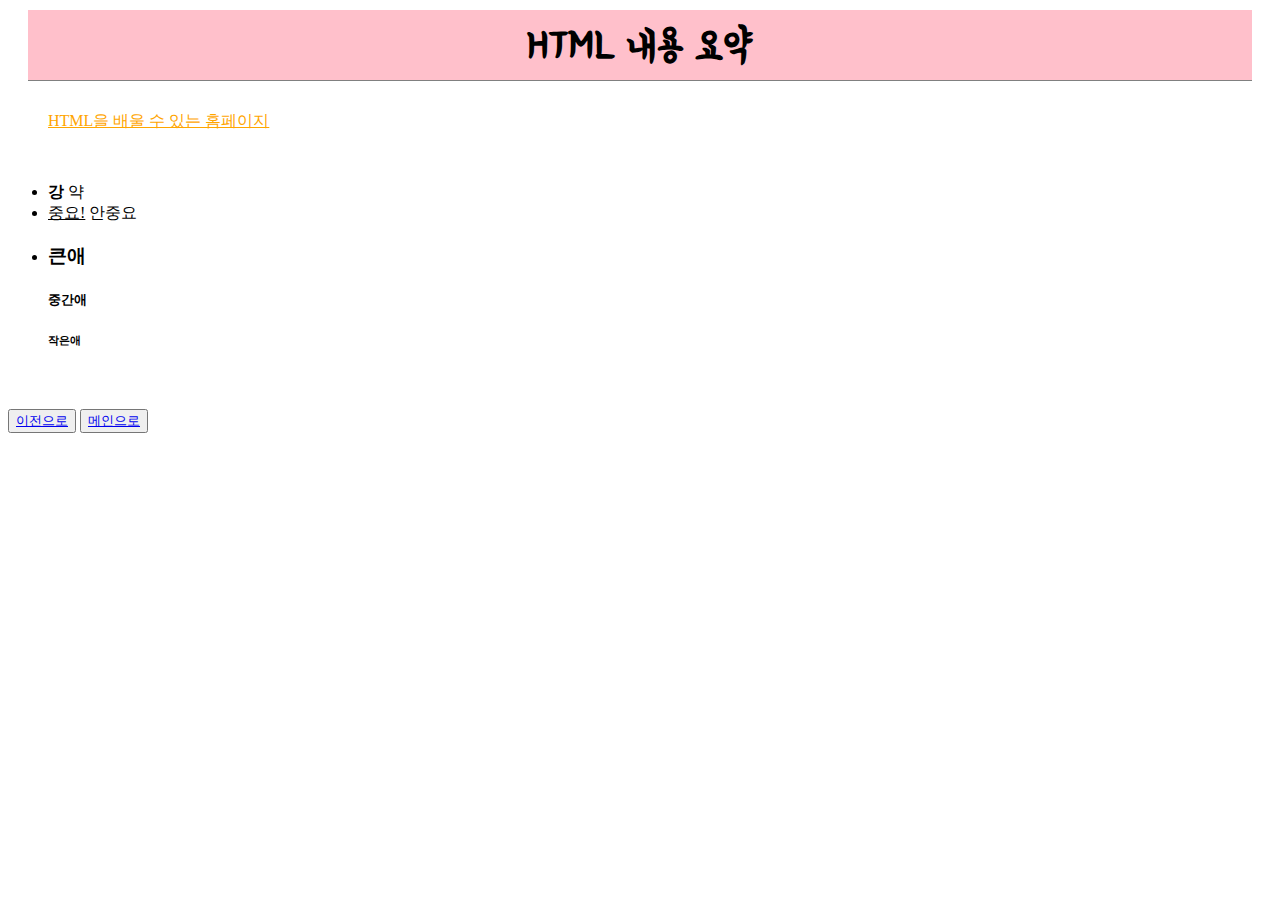
<file: HTML 요약.html>
<!doctype html>
<html lang="en">
<head>
  <meta charset ="utf-8">
  <meta name="viewport" content="width=device-width, initial-scale=1.0">
  <title> HTML </title>
  <link href="https://fonts.googleapis.com/css2?family=Black+Han+Sans&family=Yeon+Sung&display=swap" rel="stylesheet">
  <style>
    h1 {
      font-size:40px;
      text-align:center;
      border-bottom:1px solid gray;
      margin:10px 20px 30px;
      padding:10px;
      background-color:pink;
      font-family: 'Black Han Sans', sans-serif;font-family: 'Yeon Sung', cursive;
    }
    #list {
      border:2px double gray;
      width:80px;
      margin:30px;
      padding:10px
    }
  </style>
</head>
<body>
  <h1>HTML 내용 요약</h1>
  <p><ul><a href="https://opentutorials.org/course/3084/18438" target="_blank" title="엄청 유용한 사이트"
    style="color:orange";text-decoration:"none">
    HTML을 배울 수 있는 홈페이지</a></ul>
    <br><ul>
      <li><strong>강 </strong>약</li>
      <li><u>중요!</u> 안중요</li>
      <li><h3>큰애</h3> <h5>중간애</h5> <h6>작은애</h6></li>
    </ul>
    <br><br>
    <button type="button" class="btn btn-warning"><a href = "배운 코딩 목록.html">이전으로</a></button>
    <button type="button" class="btn btn-warning"><a href = "index.html">메인으로</a></button>
  </p>
</body>
</html>
</file>
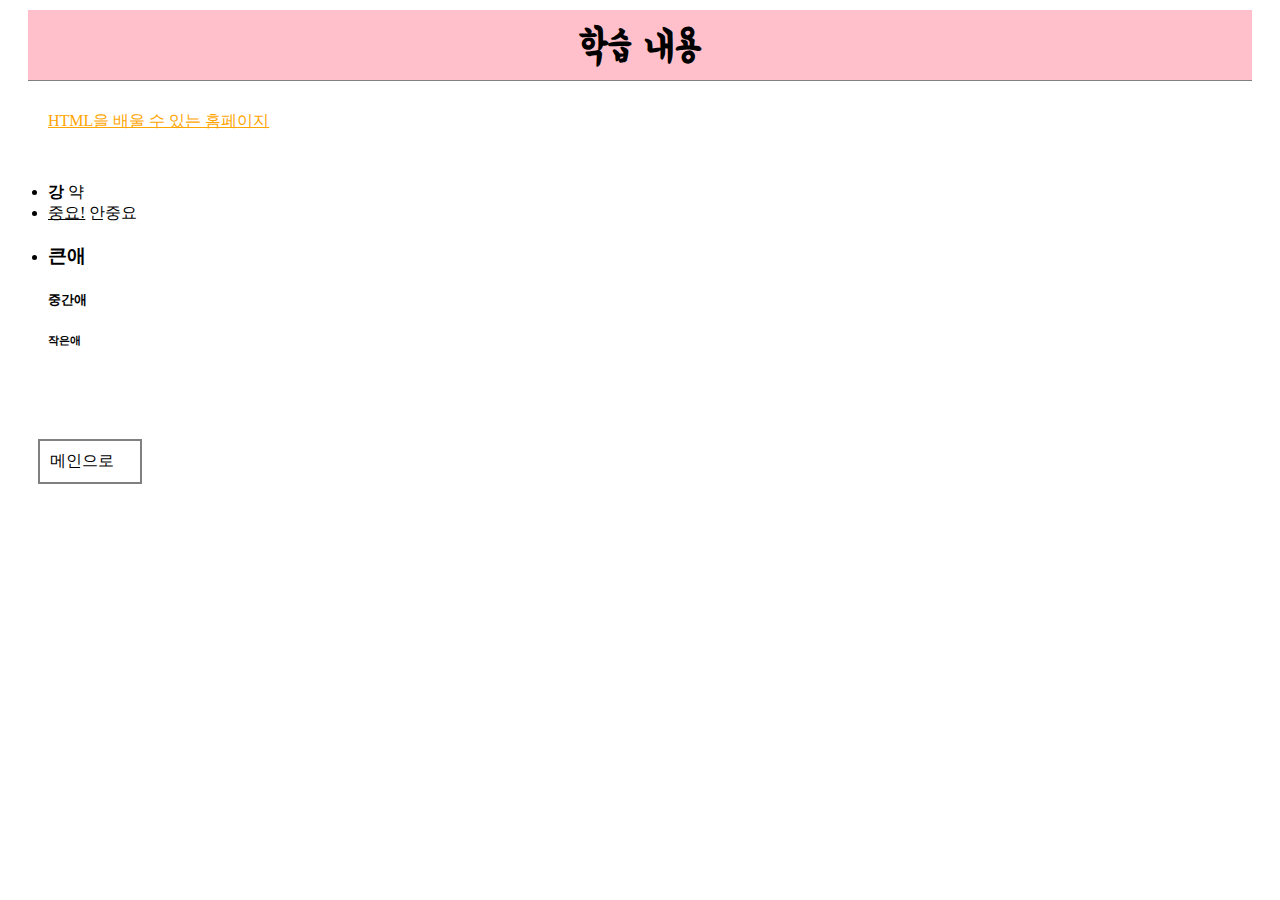
<file: HTML.html>
<!doctype html>
<html>
<head>
  <title> HTML </title>
  <link href="https://fonts.googleapis.com/css2?family=Black+Han+Sans&family=Yeon+Sung&display=swap" rel="stylesheet">
  <meta charset ="utf-8">
  <style>
    h1 {
      font-size:40px;
      text-align:center;
      border-bottom:1px solid gray;
      margin:10px 20px 30px;
      padding:10px;
      background-color:pink;
      font-family: 'Black Han Sans', sans-serif;font-family: 'Yeon Sung', cursive;
    }
    #list {
      border:2px double gray;
      width:80px;
      margin:30px;
      padding:10px
    }
  </style>
</head>
<body>
  <h1>학습 내용</h1>
  <p><ul><a href="https://opentutorials.org/course/3084/18438" target="_blank" title="엄청 유용한 사이트"
    style="color:orange";text-decoration:"none">
    HTML을 배울 수 있는 홈페이지</a></ul>
    <br><ul>
      <li><strong>강 </strong>약</li>
      <li><u>중요!</u> 안중요</li>
      <li><h3>큰애</h3> <h5>중간애</h5> <h6>작은애</h6></li>
    </ul>
    <br><br>
    <div id ="list"><a href="file:///C:/Users/User/Desktop/%EB%A9%8B%EC%9F%81%EC%9D%B4%20%EC%82%AC%EC%9E%90%EC%B2%98%EB%9F%BC/assignment1/Jieun's%20homepage.html"
    style="color:black;text-decoration:none">
      메인으로</a>
    </div>

  </p>
</body>
</html>
</file>
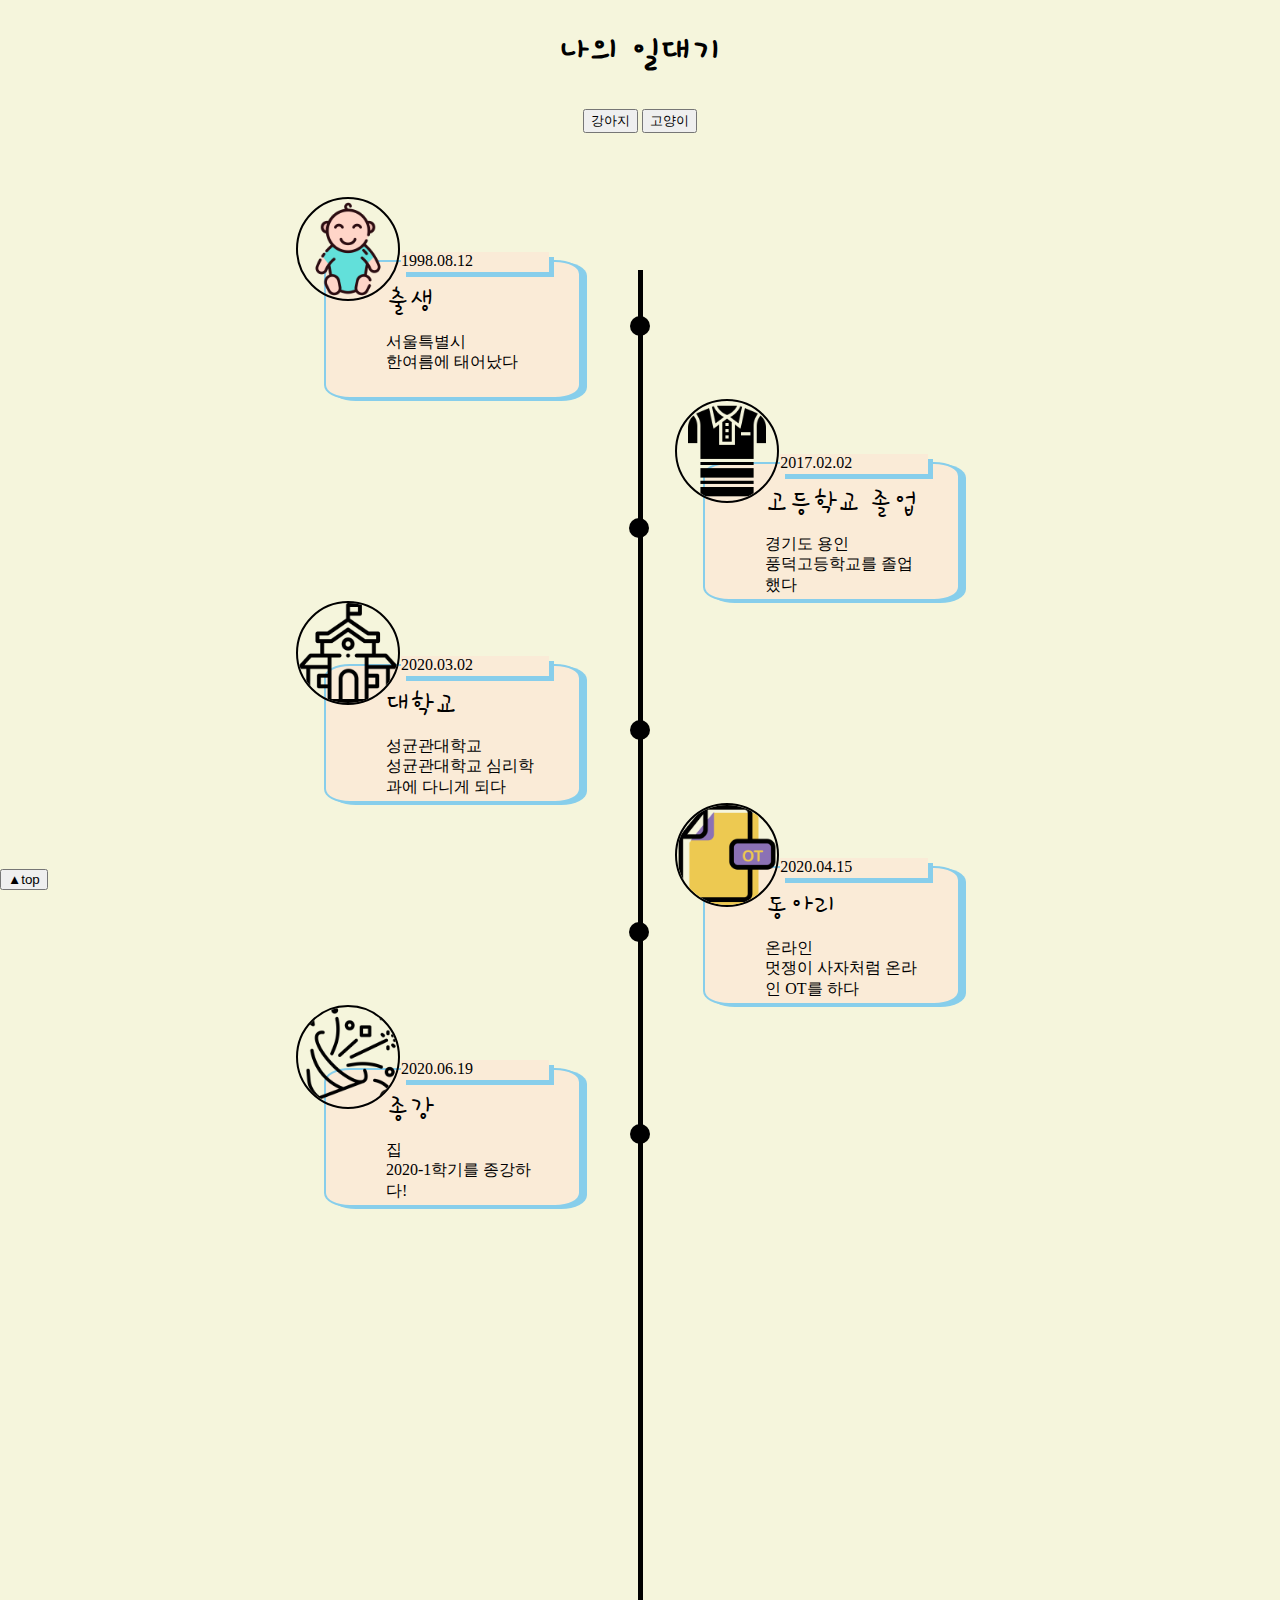
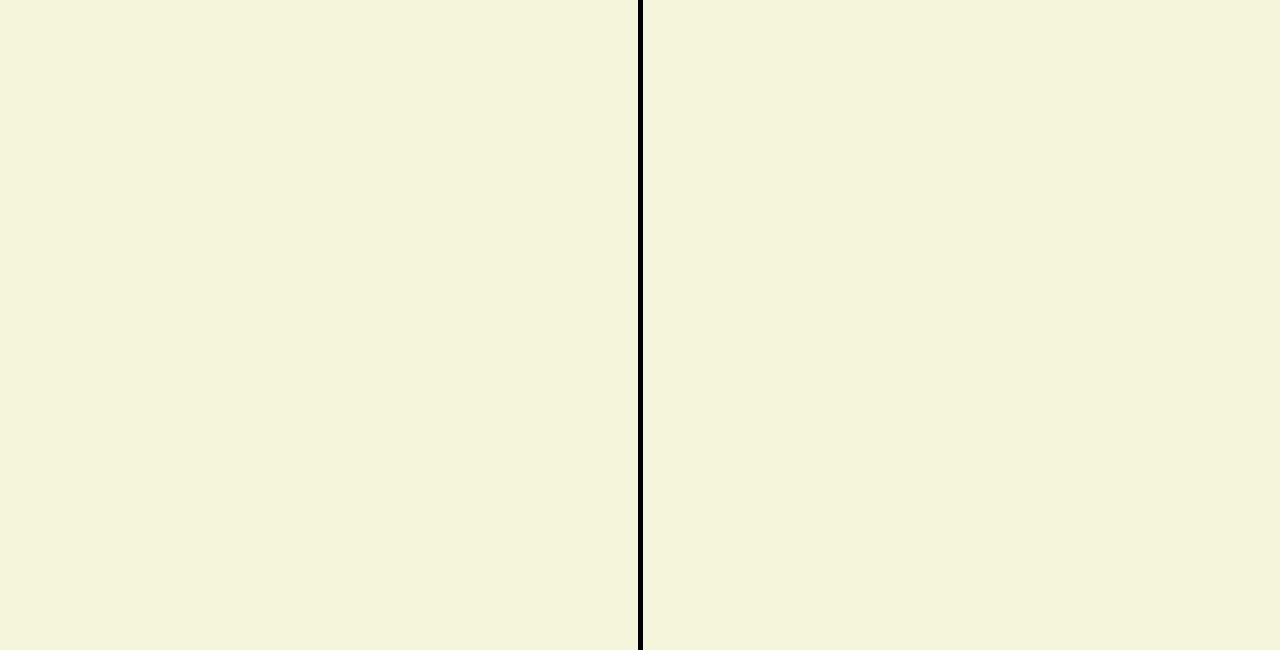
<file: timeline.html>
<!DOCTYPE html>
<html lang="en">
<head>
    <meta charset="UTF-8">
    <meta name="viewport" content="width=device-width, initial-scale=1.0">
    <title>Jieun's Timeline</title>
    <link rel ="stylesheet" href="timelinestyle.css">
    <link href="https://fonts.googleapis.com/css2?family=Hi+Melody&display=swap" rel="stylesheet">
    <link href="https://fonts.googleapis.com/css2?family=Hi+Melody&display=swap" rel="stylesheet">
</head>

<body>
    <div id="title">
        <h2>나의 일대기</h2>
    </div>
    <div class ="buttons">
        <button class="changeb" onclick="
        document.querySelector('body').style.backgroundImage='url(dog.jpg)';
        document.querySelector('body').style.backgroundSize='cover';
        ">강아지</button>
        <button class="changeb" onclick="
        document.querySelector('body').style.backgroundImage='url(cat.jpg)';
        document.querySelector('body').style.backgroundSize='100%';
        ">고양이</button>
    </div>
    <div class="contents">
        <div class="card">
            <img src = "boy.png">
            <div class='date'>1998.08.12</div>
            <div class='what'>출생</div>
            <div class ='where'>서울특별시</div>
            <div class ='text'>한여름에 태어났다</div>
            <div class = 'dot'></div>
        </div>

        <div class="card">
            <img src="fashion.png">
            <div class='date'>2017.02.02</div>
            <div class='what'>고등학교 졸업</div>
            <div class ='where'>경기도 용인</div>
            <div class ='text'>풍덕고등학교를 졸업했다</div>
            <div class = 'dot'></div>
        </div>

        <div class="card">
            <img src="building.png">
            <div class='date'>2020.03.02</div>
            <div class='what'>대학교</div>
            <div class ='where'>성균관대학교</div>
            <div class ='text'>성균관대학교 심리학과에 다니게 되다</div>
            <div class = 'dot'></div>
        </div>

        
        <div class="card">
            <img src="multimedia.png">
            <div class='date'>2020.04.15</div>
            <div class='what'>동아리</div>
            <div class ='where'>온라인</div>
            <div class ='text'>멋쟁이 사자처럼 온라인 OT를 하다</div>
            <div class = 'dot'></div>
        </div>

        <div class="card">
            <img src="xmas.png">
            <div class='date'>2020.06.19</div>
            <div class='what'>종강</div>
            <div class ='where'>집</div>
            <div class ='text'>2020-1학기를 종강하다!</div>
            <div class = 'dot'></div>
        </div>

        <div class="line"></div>
        <a href="#title"><button id="tothetop">▲top</button></a>

    </div>
</body>
</html>
</file>
<file: timelinestyle.css>
#title{
    text-align: center;
    font-family: 'Hi Melody', cursive;
    font-size:25px;
}
.contents{
    padding:0 15%;
    font-family:"a옛날사진관3";
    font-size:10;
    margin:10%
}
body{
    background-color:beige;
}

img{
    position:relative;
    width:100px;
    grid-column:1;
    border-radius:100%;
    border:2px solid black;
    top:-65px;
    left:-30px;
    z-index:10;
}
.card{
    position:relative;
    display:grid;
    grid-template-columns: 60px auto 30px;
    grid-template-rows:20px 50px 20px 45px;
    background-color: antiquewhite;
    width:40%;
    margin-bottom:10%;
    border: 2px solid skyblue;
    border-radius:10%;
    box-shadow:skyblue 6px 2px;
    transition: 0.4s;
}

.card:hover{
    background-color:skyblue;
    box-shadow:none;
    color:white;
}

.date{
    position:relative;
    grid-column:2;
    z-index:5;
    background-color:antiquewhite;
    margin-left: 15px;
    top :-10px;
    box-shadow: skyblue 5px 5px;
}

.what{
    position:relative;
    grid-column:2;
    font-family: 'Hi Melody', cursive;
    font-size:30px;
}

.where{
    position:relative;
    grid-column:2;
}
.text{
    position:relative;
    grid-column:2;
}
.dot{
    width:20px;
    height:20px;
    background-color:black;
    position:absolute;
    right:-28%;
    top:40%;
    border-radius: 100%;
}
.line{
    width:5px;
    background-color: black;
    position:absolute;
    top:30%;
    left:50%;
    height:220%;
    margin-left:-2.5px;
}
.card:nth-child(even){
    margin-left:60%;
}

.card:nth-child(even) .dot{
    left:-30%;
}
.buttons{
    text-align:center;
}

#tothetop{
    position:fixed;
    left:0px;
    bottom:10px;
}
@media(max-width:1000px){
    .dot,.line{
        display:none;
    }
    .card{
        width:80%;
        margin-left:10%;
        margin-bottom:10%;
    }
    .card:nth-child(even){
        margin-left:10%;
    }

}
</file>
